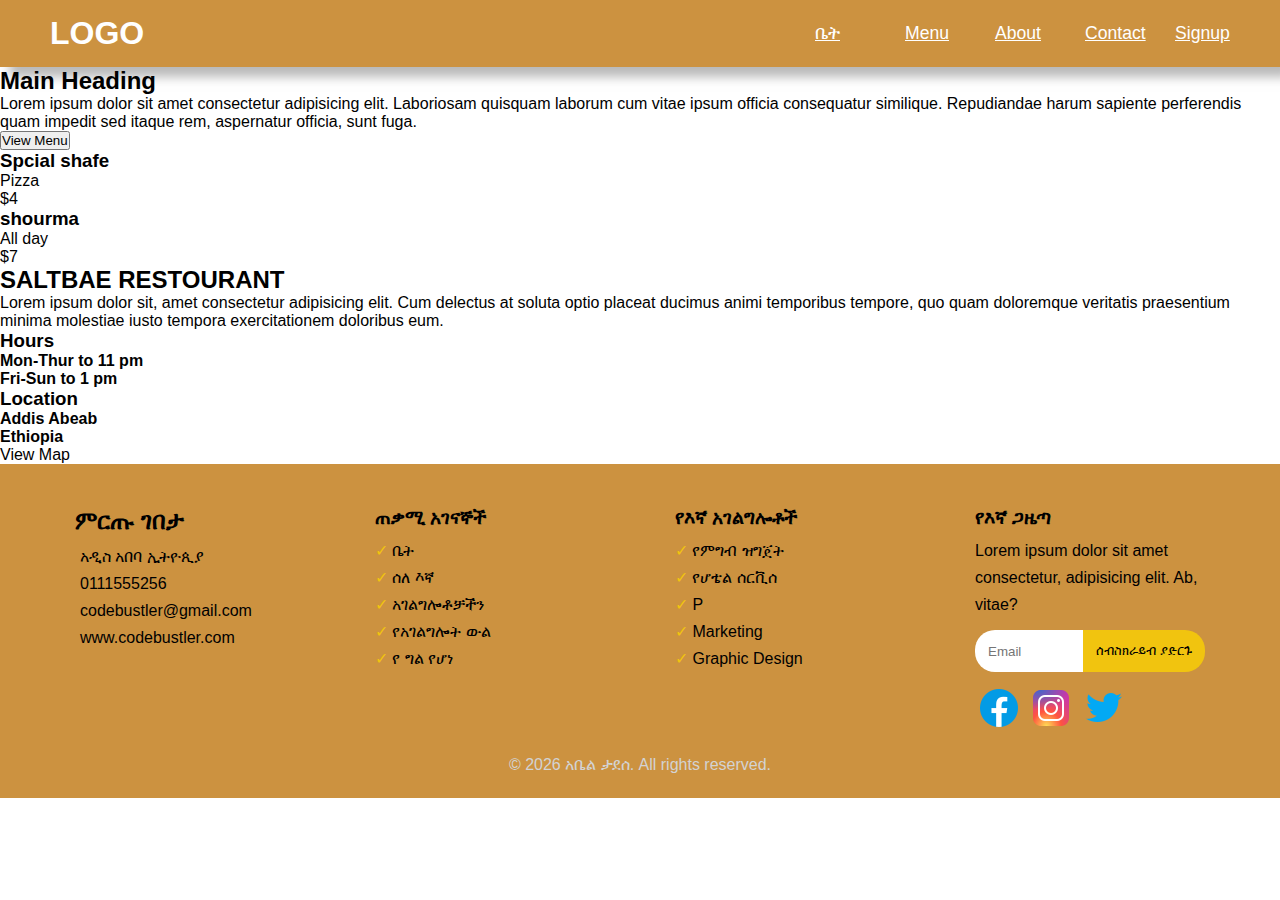
<file: src/About.html>
<!DOCTYPE html>
<html lang="en">
  <head>
    <meta charset="UTF-8" />
    <meta http-equiv="X-UA-Compatible" content="IE=edge" />
    <meta name="viewport" content="width=device-width, initial-scale=1.0" />
    <link rel="stylesheet" href="./style/Foooter.css"/>
    <link rel="stylesheet" href="./style/Nav.css"/>
 
    <title>ABOUT</title>
  </head>
  <body>
    <nav>
      <h1 id="logo">LOGO</h1>
     
      <div class="topnavNormal">
        <span class="lines"></span>
        <span class="lines"></span>
        <span class="lines"></span>
      </div>
      
     
      <ul id="nav-links">
        <li><a href="index.html" class="links" >ቤት</a></li>
        <li><a href="Menu page.html" class="links">Menu</a></li>
        <li><a href="About.html" class="links" class = "active">About</a></li>
        <li><a href="Contact.html" class="links">Contact</a></li>
        <li><a href="Create Account Page.html" class="links">Signup</a></li>
      </u>
      </nav>
    <div class="MainHeading">
      <h2>Main Heading</h2>
      <p>Lorem ipsum dolor sit amet consectetur adipisicing elit. 
          Laboriosam quisquam laborum cum vitae ipsum officia consequatur similique.
           Repudiandae harum sapiente perferendis quam impedit sed itaque rem, aspernatur officia, sunt fuga.</p>
          <button>
              View Menu
          </button>
          </div>
          <div>
            <div>
              <h3>Spcial shafe</h3>
              <p>Pizza</p>
              <p>$4</p>
            </div>
            <div>
              <h3>shourma</h3>
              <p>All day </p>
              <p>$7</p>
            </div>
          </div>

    <div class="info">
      <div>
        <h2>SALTBAE RESTOURANT</h2>
        <p>
          Lorem ipsum dolor sit, amet consectetur adipisicing elit. Cum delectus
          at soluta optio placeat ducimus animi temporibus tempore, quo quam
          doloremque veritatis praesentium minima molestiae iusto tempora
          exercitationem doloribus eum.
        </p>
      </div>
      <div>
        <h3>Hours</h3>
        <h4>Mon-Thur to 11 pm</h4>
        <h4>Fri-Sun to 1 pm</h4>
      </div>
      <div>
        <h3>Location</h3>
        <h4>Addis Abeab</h4>
        <h4>Ethiopia</h4>
        <p>View Map</p>
      </div>
    </div>
    <footer>
      <div class="footer-container">
        <!-- COLUMNS 1 -->
        <div class="col-1 content-columns">
          <h2>ምርጡ ገበታ</h2>
          <ul>
            <li><i class="fa-solid fa-map"></i> አዲስ አበባ ኢትዮጲያ</li>
            <li><i class="fa-solid fa-phone"></i> 0111555256</li>
            <li><i class="fa-solid fa-envelope"></i> codebustler@gmail.com</li>
            <li><i class="fa-solid fa-globe"></i>www.codebustler.com</li>
          </ul>
        </div>
        <!-- COLUMNS 2 -->
        <div class="col-2 content-columns">
          <h3>ጠቃሚ አገናኞች</h3>
          <ul>
            <li><a href="index.html">ቤት</a></li>
            <li><a href="About.html">ሰለ እኛ</a></li>
            <li><a href="Contact.html">አገልግሎቶቻችን</a></li>
            <li><a href="Menu page.html">የአገልግሎት ውል</a></li>
            <li><a href="">የ ግል የሆነ</a></li>
          </ul>
        </div>
        <!-- COLUMNS 3 -->
        <div class="col-3 content-columns">
          <h3>የእኛ አገልግሎቶች</h3>
          <ul>
            <li>የምግብ ዝግጀት</li>
            <li>የሆቴል ሰርቪሰ</li>
            <li>P</li>
            <li>Marketing</li>
            <li>Graphic Design</li>
          </ul>
        </div>
        <!-- COLUMNS 4 -->
        <div class="col-4 content-columns">
          <h3>የእኛ ጋዜጣ</h3>
          <div class="col-4-content">
            <p>
              Lorem ipsum dolor sit amet consectetur, adipisicing elit. Ab,
              vitae?
            </p>
            <!-- SEARCH INPUT -->
            <div class="search-input">
              <input type="email" placeholder="Email" />
              <input type="button" value="ሰብስክራይብ ያድርጉ" />
            </div>
            <!-- SOCIAL LINKS -->
            <div class="social-links">
              <img src="../image/icon/icons8-facebook-48.png" alt="Facebook icon">
      <img src="../image/icon/icons8-instagram-48.png" alt="Instaram icon">
      <img src="../image/icon/icons8-twitter-48.png" alt="Twitter">
            
            </div>
          </div>
        </div>
      </div>
      <div class="copyright">
        <p>&copy; <span id="year"></span> አቤል ታደሰ. All rights reserved.</p>
      </div>
    </footer>
    <script src="./script/index.js"></script>
 

  </body>
</html>
</file>
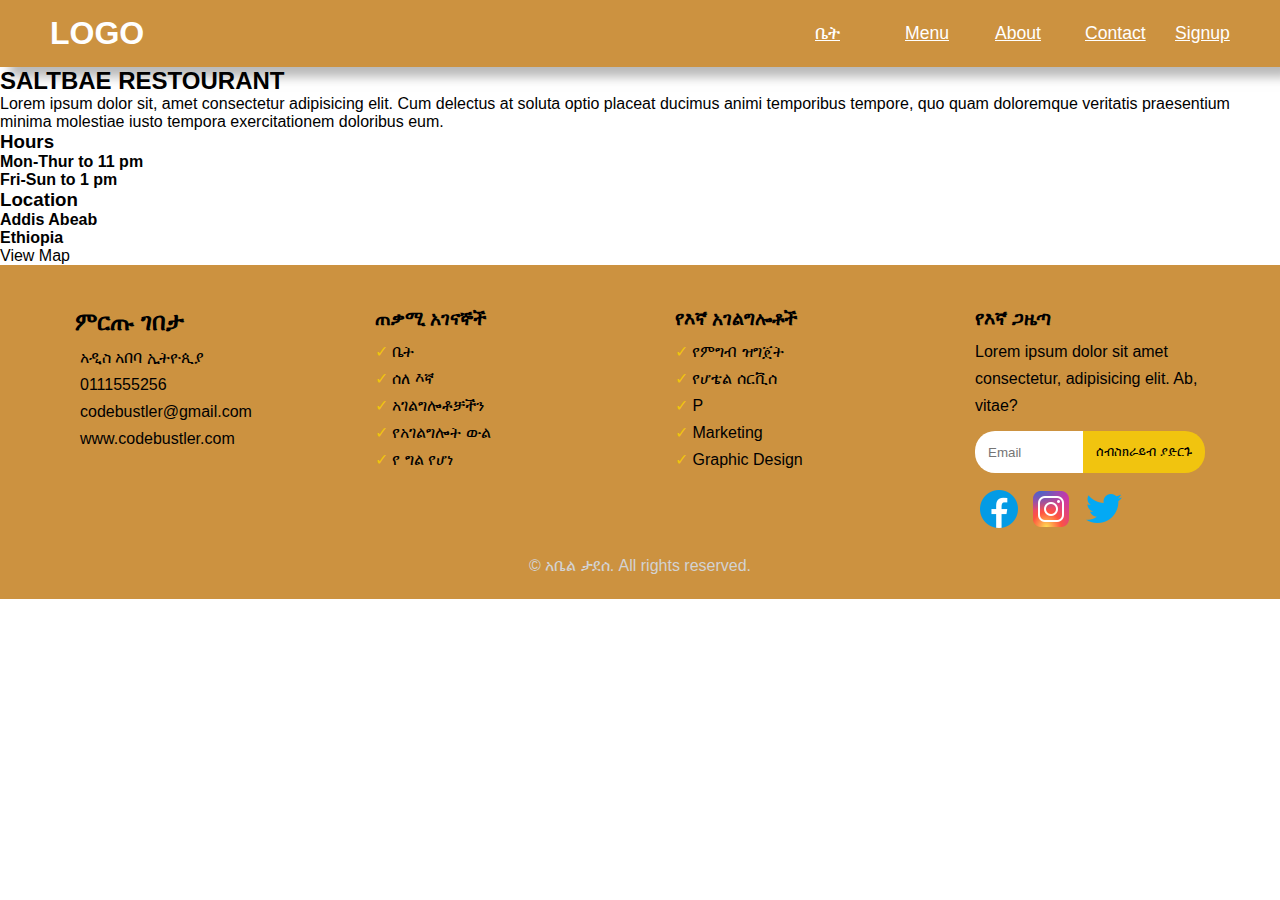
<file: src/Contact.html>
<!DOCTYPE html>
<html lang="en">
<head>
    <meta charset="UTF-8">
    <meta http-equiv="X-UA-Compatible" content="IE=edge">
    <meta name="viewport" content="width=device-width, initial-scale=1.0">
    <link rel="stylesheet" href="./style/Foooter.css"/>
    <link rel="stylesheet" href="./style/Nav.css"/>
 

    <title>Contact</title>
</head>
<body>
  <nav>
    <h1 id="logo">LOGO</h1>
   
    <div class="topnavNormal">
      <span class="lines"></span>
      <span class="lines"></span>
      <span class="lines"></span>
    </div>
    
   
    <ul id="nav-links">
      <li><a href="index.html" class="links" >ቤት</a></li>
      <li><a href="Menu page.html" class="links">Menu</a></li>
      <li><a href="About.html" class="links">About</a></li>
      <li><a href="Contact.html" class="links" class = "active">Contact</a></li>
      <li><a href="Create Account Page.html" class="links">Signup</a></li>
    </u>
    </nav>

    <div class="info">
        <div>
            <h2>SALTBAE RESTOURANT </h2>
            <P>Lorem ipsum dolor sit, amet consectetur adipisicing elit. 
                Cum delectus at soluta optio placeat ducimus animi temporibus tempore, 
                quo quam doloremque veritatis praesentium minima molestiae iusto tempora exercitationem doloribus eum.</P>
        </div>
        <div>   
            <h3>Hours</h3>
            <h4>Mon-Thur to 11 pm</h4>
            <h4>Fri-Sun to 1 pm</h4>
        </div>
        <div>   
            <h3>Location</h3>
            <h4>Addis Abeab</h4>
            <h4>Ethiopia</h4>
            <P>View Map</P>
        </div>
    </div>
    <footer>
        <div class="footer-container">
         
          <div class="col-1 content-columns">
            <h2>ምርጡ ገበታ</h2>
            <ul>
              <li><i class="fa-solid fa-map"></i> አዲስ አበባ ኢትዮጲያ</li>
              <li><i class="fa-solid fa-phone"></i> 0111555256</li>
              <li><i class="fa-solid fa-envelope"></i> codebustler@gmail.com</li>
              <li><i class="fa-solid fa-globe"></i>www.codebustler.com</li>
            </ul>
          </div>
         
          <div class="col-2 content-columns">
            <h3>ጠቃሚ አገናኞች</h3>
            <ul>
              <li><a href="">ቤት</a></li>
              <li><a href="">ሰለ እኛ</a></li>
              <li><a href="">አገልግሎቶቻችን</a></li>
              <li><a href="">የአገልግሎት ውል</a></li>
              <li><a href="">የ ግል የሆነ</a></li>
            </ul>
          </div>
          
          <div class="col-3 content-columns">
            <h3>የእኛ አገልግሎቶች</h3>
            <ul>
              <li>የምግብ ዝግጀት</li>
              <li>የሆቴል ሰርቪሰ</li>
              <li>P</li>
              <li>Marketing</li>
              <li>Graphic Design</li>
            </ul>
          </div>
         
          <div class="col-4 content-columns">
            <h3>የእኛ ጋዜጣ</h3>
            <div class="col-4-content">
              <p>
                Lorem ipsum dolor sit amet consectetur, adipisicing elit. Ab,
                vitae?
              </p>
             
              <div class="search-input">
                <input type="email" placeholder="Email" />
                <input type="button" value="ሰብስክራይብ ያድርጉ" />
              </div>
              
              <div class="social-links">
                <img src="../image/icon/icons8-facebook-48.png" alt="Facebook icon">
        <img src="../image/icon/icons8-instagram-48.png" alt="Instaram icon">
        <img src="../image/icon/icons8-twitter-48.png" alt="Twitter">
              
              </div>
            </div>
          </div>
        </div>
        <div class="copyright">
          <p>&copy; <span id="year"></span> አቤል ታደሰ. All rights reserved.</p>
        </div>
      </footer>
            <scripts src="./script/index.js"></scripts>
</body>
</html>
</file>
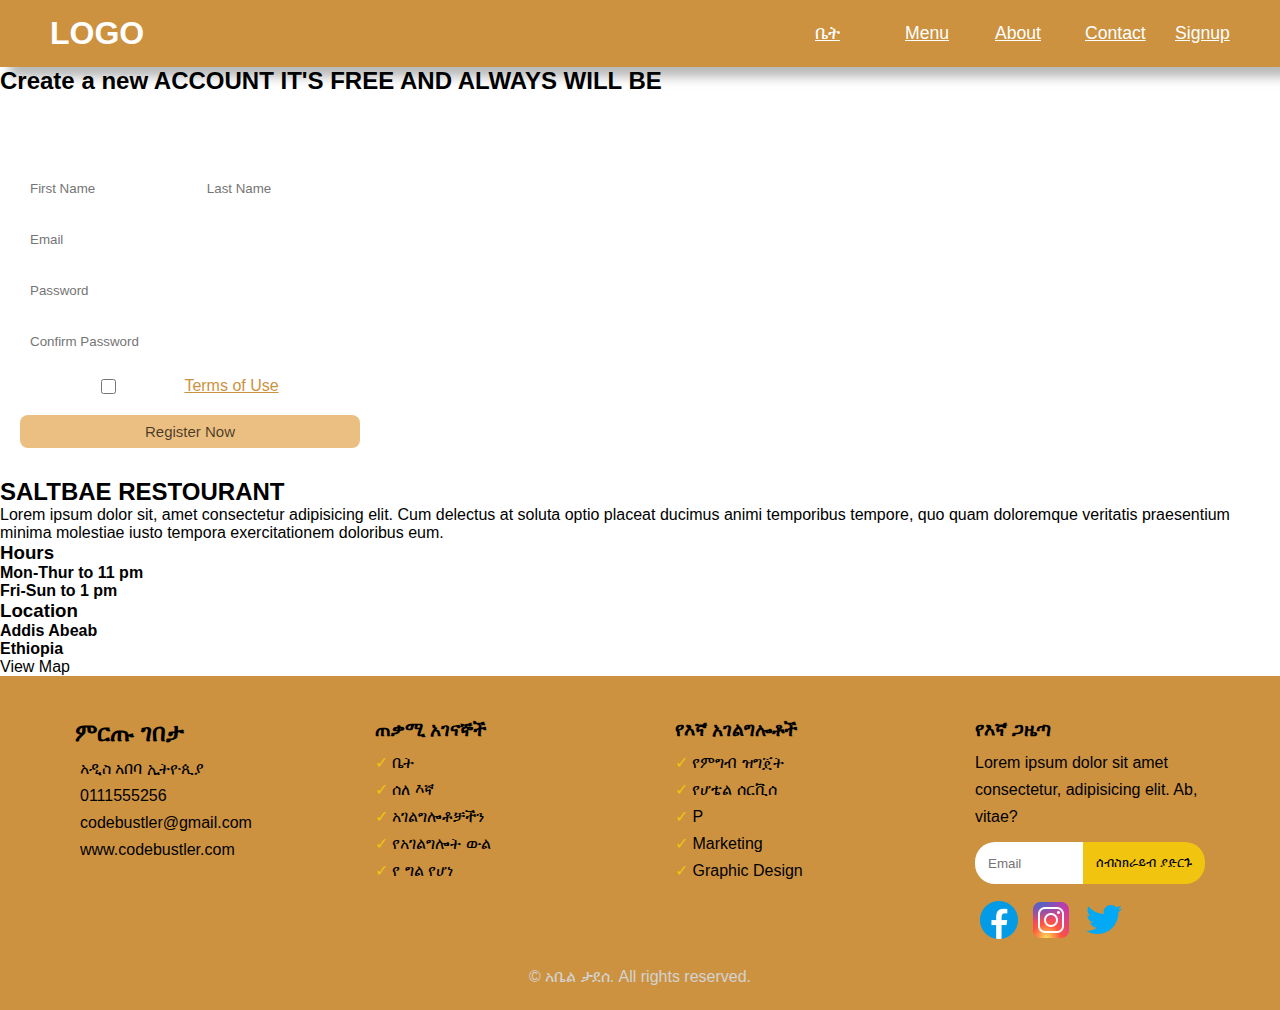
<file: src/Create Account Page.html>
<!DOCTYPE html>
<html lang="en">
<head>
    <meta charset="UTF-8">
    <meta http-equiv="X-UA-Compatible" content="IE=edge">
    <meta name="viewport" content="width=device-width, initial-scale=1.0">
    <link rel="stylesheet" href="./style/Foooter.css"/>
    <link rel="stylesheet" href="./style/Nav.css"/>
    <link rel="stylesheet" href="./style/form.css"/>
 
    <title>Account Page</title>
</head>
<body>
    <nav>
        <h1 id="logo">LOGO</h1>
       
        <div class="topnavNormal">
          <span class="lines"></span>
          <span class="lines"></span>
          <span class="lines"></span>
        </div>
        
       
        <ul id="nav-links">
            <li><a href="index.html" class="links" >ቤት</a></li>
         
          <li><a href="Menu page.html" class="links">Menu</a></li>
          <li><a href="About.html" class="links">About</a></li>
          <li><a href="Contact.html" class="links">Contact</a></li>
          <li><a href="Create Account Page.html" class="links" class = "active">Signup</a></li>
        </u>
        </nav>
    <div>
     
        <div calss="container">
            <h2>Create a new ACCOUNT IT'S FREE AND ALWAYS WILL BE</h2>
            <form class="form-container">
                <h2>Register Form</h2>
                <div class="name">
                  <input type="text" placeholder="First Name" required />
                  <input type="text" placeholder="Last Name" required />
                </div>
                <input type="email" placeholder="Email" required />
                <input type="password" placeholder="Password" required />
                <input type="password" placeholder="Confirm Password" required />
                <div class="terms">
                  <input type="checkbox" /> I accept <a href="">Terms of Use</a>
                </div>
                <button>Register Now</button>
              </form>
        </div>

        
    </div>
    <div class="info">
        <div>
            <h2>SALTBAE RESTOURANT </h2>
            <P>Lorem ipsum dolor sit, amet consectetur adipisicing elit. 
                Cum delectus at soluta optio placeat ducimus animi temporibus tempore, 
                quo quam doloremque veritatis praesentium minima molestiae iusto tempora exercitationem doloribus eum.</P>
        </div>
        <div>   
            <h3>Hours</h3>
            <h4>Mon-Thur to 11 pm</h4>
            <h4>Fri-Sun to 1 pm</h4>
        </div>
        <div>   
            <h3>Location</h3>
            <h4>Addis Abeab</h4>
            <h4>Ethiopia</h4>
            <P>View Map</P>
        </div>
    </div>
    <footer>
        <div class="footer-container">
         
          <div class="col-1 content-columns">
            <h2>ምርጡ ገበታ</h2>
            <ul>
              <li><i class="fa-solid fa-map"></i> አዲስ አበባ ኢትዮጲያ</li>
              <li><i class="fa-solid fa-phone"></i> 0111555256</li>
              <li><i class="fa-solid fa-envelope"></i> codebustler@gmail.com</li>
              <li><i class="fa-solid fa-globe"></i>www.codebustler.com</li>
            </ul>
          </div>
         
          <div class="col-2 content-columns">
            <h3>ጠቃሚ አገናኞች</h3>
            <ul>
              <li><a href="">ቤት</a></li>
              <li><a href="">ሰለ እኛ</a></li>
              <li><a href="">አገልግሎቶቻችን</a></li>
              <li><a href="">የአገልግሎት ውል</a></li>
              <li><a href="">የ ግል የሆነ</a></li>
            </ul>
          </div>
          
          <div class="col-3 content-columns">
            <h3>የእኛ አገልግሎቶች</h3>
            <ul>
              <li>የምግብ ዝግጀት</li>
              <li>የሆቴል ሰርቪሰ</li>
              <li>P</li>
              <li>Marketing</li>
              <li>Graphic Design</li>
            </ul>
          </div>
         
          <div class="col-4 content-columns">
            <h3>የእኛ ጋዜጣ</h3>
            <div class="col-4-content">
              <p>
                Lorem ipsum dolor sit amet consectetur, adipisicing elit. Ab,
                vitae?
              </p>
             
              <div class="search-input">
                <input type="email" placeholder="Email" />
                <input type="button" value="ሰብስክራይብ ያድርጉ" />
              </div>
              
              <div class="social-links">
                <img src="../image/icon/icons8-facebook-48.png" alt="Facebook icon">
        <img src="../image/icon/icons8-instagram-48.png" alt="Instaram icon">
        <img src="../image/icon/icons8-twitter-48.png" alt="Twitter">
              
              </div>
            </div>
          </div>
        </div>
        <div class="copyright">
          <p>&copy; <span id="year"></span> አቤል ታደሰ. All rights reserved.</p>
        </div>
      </footer>
            <scripts src="./script/index.js"></scripts>
</body>
</html>
</file>
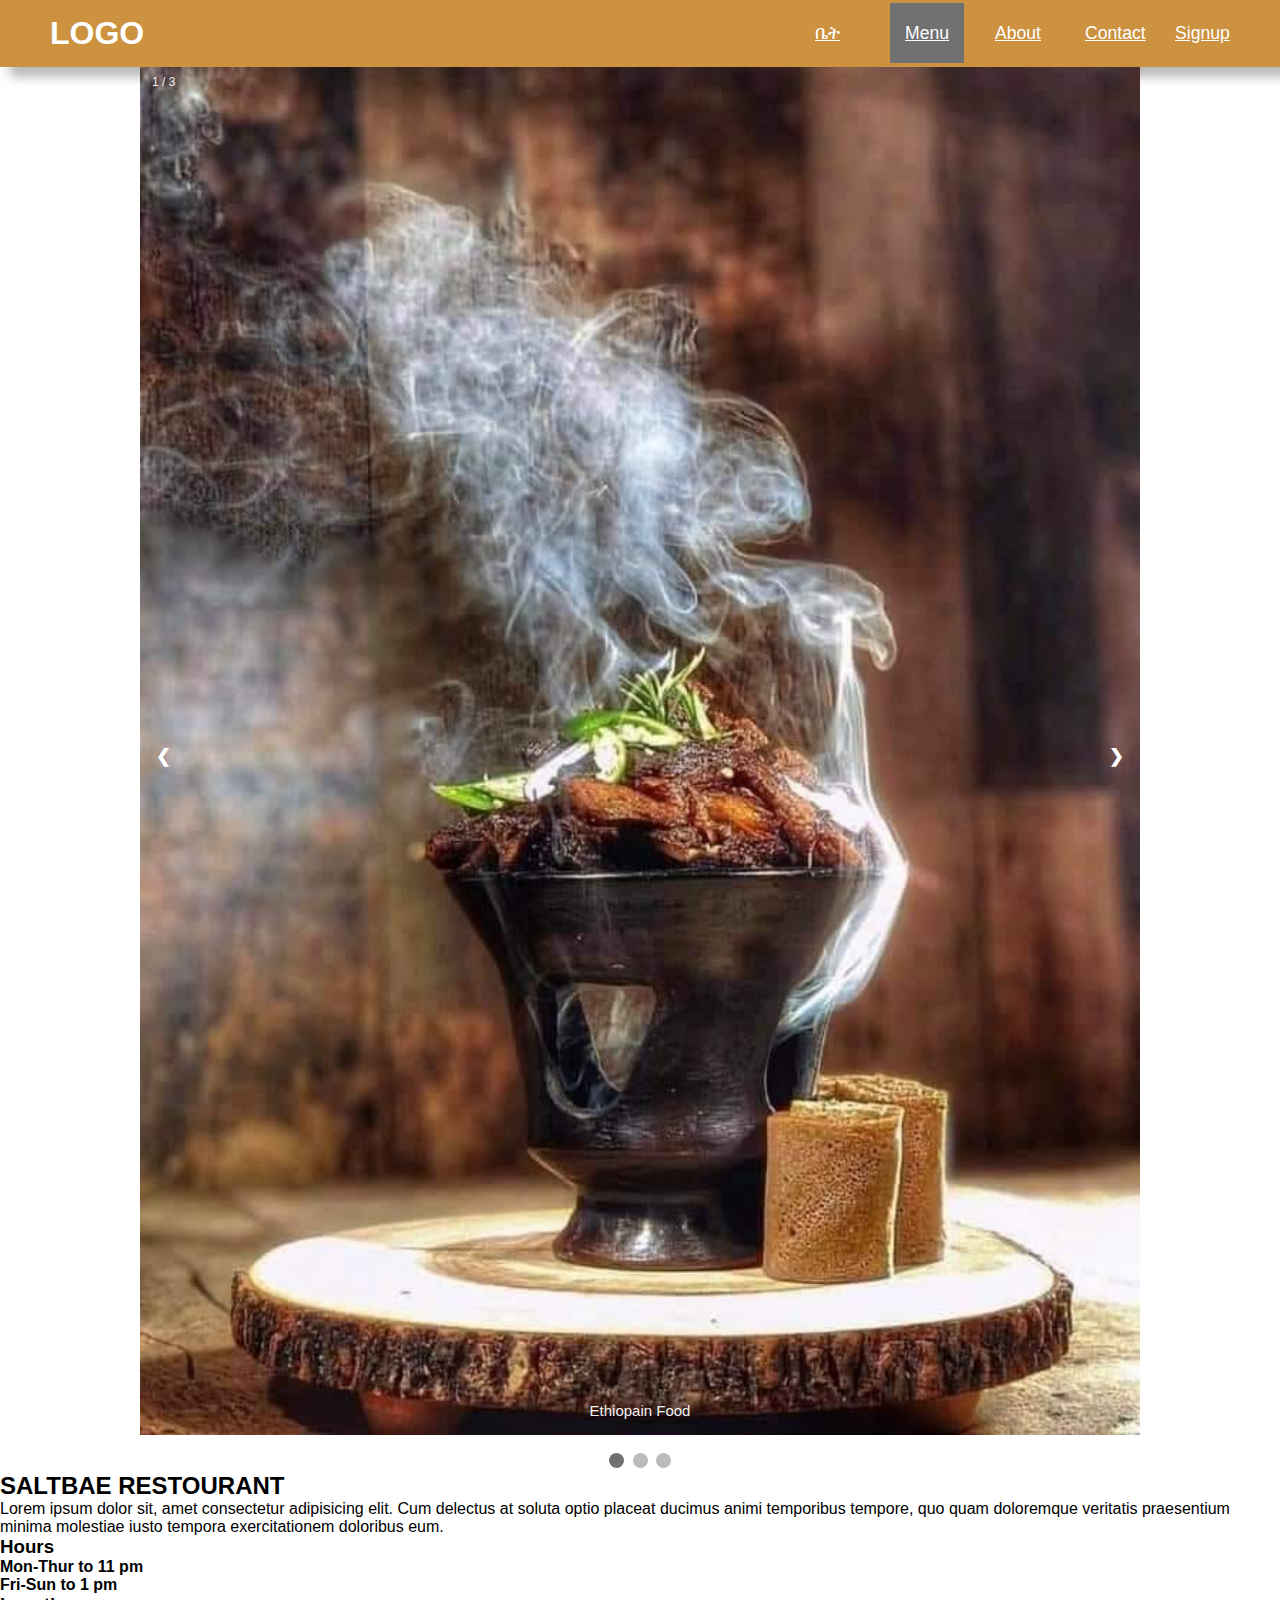
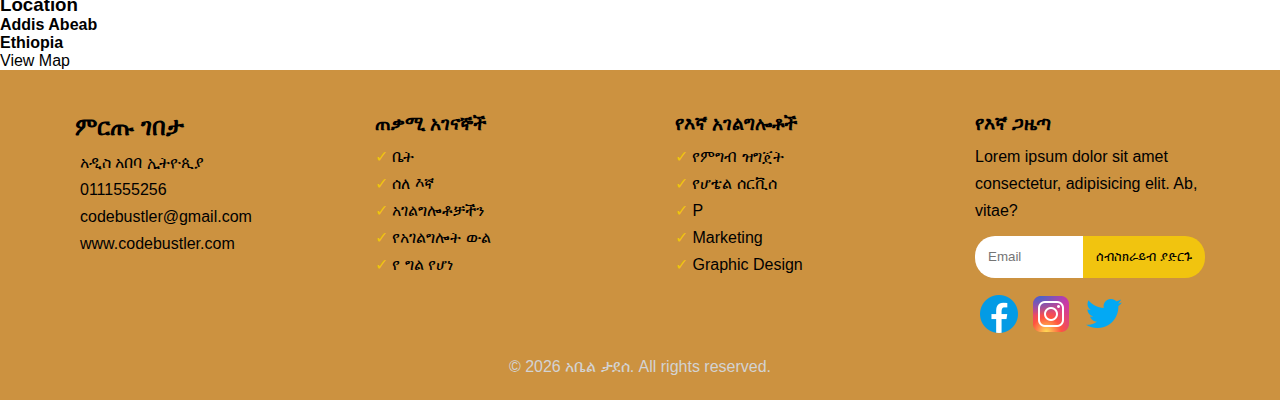
<file: src/Menu page.html>
<!DOCTYPE html>
<html lang="en">
<head>
    <meta charset="UTF-8">
    <meta http-equiv="X-UA-Compatible" content="IE=edge">
    <meta name="viewport" content="width=device-width, initial-scale=1.0">
    <link rel="stylesheet" href="./style/Foooter.css"/>
    <link rel="stylesheet" href="./style/Nav.css"/>
    <link rel="stylesheet" href="./style/slider.css"/>
 
    <title>Menu</title>
</head>
<body>
  <nav>
    <h1 id="logo">LOGO</h1>
   
    <div class="topnavNormal">
      <span class="lines"></span>
      <span class="lines"></span>
      <span class="lines"></span>
    </div>
    
   
    <ul id="nav-links">
      <li><a href="index.html" class="links" >ቤት</a></li>
      <li><a href="Menu page.html" class = "active" class="links">Menu</a></li>
      <li><a href="About.html" class="links">About</a></li>
      <li><a href="Contact.html" class="links">Contact</a></li>
      <li><a href="Create Account Page.html" class="links">Signup</a></li>
    </u>
    </nav>

    <div class="slideshow-container">

      <div class="mySlides fade">
        <div class="numbertext">1 / 3</div>
        <img src="../image/Ethiopian Food.png" style="width:100%" alt="Food Image">
        <div class="text">Ethiopain Food</div>
      </div>
      
      <div class="mySlides fade">
        <div class="numbertext">2 / 3</div>
        <img src="../image/Garlic Butter Steak Bites Recipe – Steak Bites with Lemon Zucchini Noodles.png" style="width:100%" alt="Food Image">
        <div class="text">Ethiopain Food</div>
      </div>
      
      <div class="mySlides fade">
        <div class="numbertext">3 / 3</div>
        <img src="../image/Ethiopian Food.png" style="width:100%" alt="Food Image">
        <div class="text">Ethiopain Food</div>
      </div>
      
      <a class="prev" onclick="plusSlides(-1)">❮</a>
      <a class="next" onclick="plusSlides(1)">❯</a>
      
      </div>
      <br>
      
      <div style="text-align:center">
        <span class="dot" onclick="currentSlide(1)"></span> 
        <span class="dot" onclick="currentSlide(2)"></span> 
        <span class="dot" onclick="currentSlide(3)"></span> 
      </div>
      

    <div class="info">
        <div>
            <h2>SALTBAE RESTOURANT </h2>
            <P>Lorem ipsum dolor sit, amet consectetur adipisicing elit. 
                Cum delectus at soluta optio placeat ducimus animi temporibus tempore, 
                quo quam doloremque veritatis praesentium minima molestiae iusto tempora exercitationem doloribus eum.</P>
        </div>
        <div>   
            <h3>Hours</h3>
            <h4>Mon-Thur to 11 pm</h4>
            <h4>Fri-Sun to 1 pm</h4>
        </div>
        <div>   
            <h3>Location</h3>
            <h4>Addis Abeab</h4>
            <h4>Ethiopia</h4>
            <P>View Map</P>
        </div>
    </div>
    <script>
      let slideIndex = 1;
      showSlides(slideIndex);
      
      function plusSlides(n) {
        showSlides(slideIndex += n);
      }
      
      function currentSlide(n) {
        showSlides(slideIndex = n);
      }
      
      function showSlides(n) {
        let i;
        let slides = document.getElementsByClassName("mySlides");
        let dots = document.getElementsByClassName("dot");
        if (n > slides.length) {slideIndex = 1}    
        if (n < 1) {slideIndex = slides.length}
        for (i = 0; i < slides.length; i++) {
          slides[i].style.display = "none";  
        }
        for (i = 0; i < dots.length; i++) {
          dots[i].className = dots[i].className.replace(" active", "");
        }
        slides[slideIndex-1].style.display = "block";  
        dots[slideIndex-1].className += " active";
      }
      </script>
    <footer>
        <div class="footer-container">
         
          <div class="col-1 content-columns">
            <h2>ምርጡ ገበታ</h2>
            <ul>
              <li><i class="fa-solid fa-map"></i> አዲስ አበባ ኢትዮጲያ</li>
              <li><i class="fa-solid fa-phone"></i> 0111555256</li>
              <li><i class="fa-solid fa-envelope"></i> codebustler@gmail.com</li>
              <li><i class="fa-solid fa-globe"></i>www.codebustler.com</li>
            </ul>
          </div>
         
          <div class="col-2 content-columns">
            <h3>ጠቃሚ አገናኞች</h3>
            <ul>
              <li><a href="">ቤት</a></li>
              <li><a href="">ሰለ እኛ</a></li>
              <li><a href="">አገልግሎቶቻችን</a></li>
              <li><a href="">የአገልግሎት ውል</a></li>
              <li><a href="">የ ግል የሆነ</a></li>
            </ul>
          </div>
          
          <div class="col-3 content-columns">
            <h3>የእኛ አገልግሎቶች</h3>
            <ul>
              <li>የምግብ ዝግጀት</li>
              <li>የሆቴል ሰርቪሰ</li>
              <li>P</li>
              <li>Marketing</li>
              <li>Graphic Design</li>
            </ul>
          </div>
         
          <div class="col-4 content-columns">
            <h3>የእኛ ጋዜጣ</h3>
            <div class="col-4-content">
              <p>
                Lorem ipsum dolor sit amet consectetur, adipisicing elit. Ab,
                vitae?
              </p>
             
              <div class="search-input">
                <input type="email" placeholder="Email" />
                <input type="button" value="ሰብስክራይብ ያድርጉ" />
              </div>
              
              <div class="social-links">
                <img src="../image/icon/icons8-facebook-48.png" alt="Facebook icon">
        <img src="../image/icon/icons8-instagram-48.png" alt="Instaram icon">
        <img src="../image/icon/icons8-twitter-48.png" alt="Twitter">
              
              </div>
            </div>
          </div>
        </div>
        <div class="copyright">
          <p>&copy; <span id="year"></span> አቤል ታደሰ. All rights reserved.</p>
        </div>
      </footer>
            <script src="./script/index.js"> </script>
</body>
</html>
</file>
<file: src/style/Foooter.css>
:root {
    --yellow: #f1c40f;
    --dark: #cc9240;
}

* {
    box-sizing: border-box;
    margin: 0;
    padding: 0;
}

body {
    font-family: 'Poppins', sans-serif;
    width: 100vw;
    overflow-x: hidden;
}

.content h1 {
    color: var(--dark);
}

.content h1,
.content p {
    margin: 20px;
}

footer {
    width: 100%;
    height: auto;
    background-color: var(--dark);
    padding: 20px;
    color: black;
}

footer h2,
footer h3 {
    padding: 8px 0;
}

footer li,
footer p {
    color: black;
    font-weight: 300;
    line-height: 27px;
}

footer a {
    text-decoration: none;
    color: black;

}

footer li::marker {
    color: var(--yellow);
    content: '✓ ';
}

.footer-container {
    display: flex;
    justify-content: space-evenly;
    flex-wrap: wrap;
}

.content-columns {
    width: 250px;
    list-style-position: inside;
    margin: 5px;
    padding: 10px;
}

/* COL-1*/
.col-1 i {
    color: var(--yellow);
    margin-right: 5px;
}

.col-1 li::marker {
    content: '';
}

/* SEARCH INPUT */
.search-input {
    display: flex;
    justify-content: space-between;
}

footer input {
    border: none;
    padding: 13px;
    width: 100%;
    outline: none;
}

footer input[type='email'] {
    background-color: white;
    color: black;
    border-radius: 20px 0 0 20px;
}

footer input[type='button'] {
    width: fit-content;
    background-color: var(--yellow);
    cursor: pointer;
    border-radius: 0 20px 20px 0;
}

/* COL-4  */
.col-4-content p,
.search-input {
    margin-bottom: 12px;
}

/* SOCIAL LINKS */
.social-links i {
    padding: 10px;
    font-size: large;
    color: grey;
    transition: 0.3s;
}

.social-links i:hover {
    transition: 0.3s;
    transform: scale(1.7);
}

/* COPYRIGHT  */
.copyright p {
    text-align: center;
    color: lightgray;
    font-weight: 400;
}

@media only screen and (max-width: 600px) {
    footer {
        padding: 10px;
    }

    .content-columns {
        width: 100%;
        margin-right: 20px;
    }
}

;
</file>
<file: src/style/Nav.css>
:root {
    --yellow: #f1c40f;
    --dark: #cc9240;
}

nav {
    background-color: #cc9240;
    display: flex;
    justify-content: space-between;
    align-items: center;
    gap: 50px;
    padding: 15px 50px;
    box-shadow: 10px 10px 10px rgba(128, 128, 128, 0.548);
    color: white;
    text-decoration: none;
}

nav ul {
    list-style-type: none;
    display: flex;
    align-items: center;
    gap: 20px;
}

#nav-links li {
    width: 70px;
}

#nav-links li a {
    font-size: 1.1rem;
    cursor: pointer;
    padding: 20px 15px;
    transition: 0.5s;
    color: white;
}

li a:hover {
    color: #f1c40f;
    border-bottom: 4px #f1c40f solid;
    transition: 0.5s;
}

#nav-links li a:active {
    color: rgb(1, 1, 0)
}

.hide {
    top: 70px;
}

@media screen and (max-width: 700px) {


    .topnavNormal {
        display: flex;
        flex-direction: column;
        gap: 8px;
        cursor: pointer;
        padding: 10px;
        margin-right: -10px;
    }

    .lines {
        display: block;
        background-color: white;
        height: 2px;
        width: 35px;
    }

    .lines-rotate {
        background-color: rgb(85, 84, 84);
        border-radius: 5px;
    }

    nav {
        position: relative;
        padding: 15px 20px;
    }



    ul {
        width: 100%;
        flex-direction: column;
        justify-content: center;
        align-items: center;
        position: absolute;
        top: -300px;
        right: 0;
        background-color: #f1c40f;
        padding: 35px 0;
        border-radius: 0 0 20px 20px;
        box-shadow: 0px 5px 5px rgba(128, 128, 128, 0.363);
    }

    li a {
        color: rgba(12, 11, 11, 0.836);
    }

    li {
        text-align: center;
        width: 90vw;
    }

    li a:hover {
        font-weight: bold;
        color: #191e24;
        border: none;
        letter-spacing: 3px;
    }
}

/* background-color: #cc9240; */
</file>
<file: src/style/form.css>
.form-container {

    color: white;
    width: 380px;
    background-color: rgba(255, 255, 255, 0.137);
    display: flex;

    flex-direction: column;
    gap: 20px;
    padding: 30px 20px;
    text-align: center;
    border-radius: 10px;
}

.name {
    display: flex;
    justify-content: space-between;
}

.name input {
    width: 48%;
}

input {
    padding: 8px 10px;
    border-radius: 10px;
    border: none;
    outline: none;
}

input[type='checkbox'] {
    accent-color: #cc9240;
    width: 15px;
    height: 15px;
}

.terms {
    display: flex;
    justify-content: center;
    gap: 6px;
    align-items: center;
}

.terms a {
    color: #cc9240;
}

button {
    padding: 8px;
    border-radius: 8px;
    border: none;
    font-weight: 500;
    background-color: #ebbf81;
    color: rgba(0, 0, 0, 0.699);
    cursor: pointer;
    font-size: 15px;
}

button:hover {
    background-color: #cc9240;
}

button:active {
    background-color: #cc9240;
}
</file>
<file: src/style/slider.css>
body {
    font-family: Verdana, sans-serif;
    margin: 0
}

.mySlides {
    display: none
}

img {
    vertical-align: middle;
}

/* Slideshow container */
.slideshow-container {
    max-width: 1000px;
    position: relative;
    margin: auto;
}

/* Next & previous buttons */
.prev,
.next {
    cursor: pointer;
    position: absolute;
    top: 50%;
    width: auto;
    padding: 16px;
    margin-top: -22px;
    color: white;
    font-weight: bold;
    font-size: 18px;
    transition: 0.6s ease;
    border-radius: 0 3px 3px 0;
    user-select: none;
}

/* Position the "next button" to the right */
.next {
    right: 0;
    border-radius: 3px 0 0 3px;
}

/* On hover, add a black background color with a little bit see-through */
.prev:hover,
.next:hover {
    background-color: rgba(0, 0, 0, 0.8);
}

/* Caption text */
.text {
    color: #f2f2f2;
    font-size: 15px;
    padding: 8px 12px;
    position: absolute;
    bottom: 8px;
    width: 100%;
    text-align: center;
}

/* Number text (1/3 etc) */
.numbertext {
    color: #f2f2f2;
    font-size: 12px;
    padding: 8px 12px;
    position: absolute;
    top: 0;
}

/* The dots/bullets/indicators */
.dot {
    cursor: pointer;
    height: 15px;
    width: 15px;
    margin: 0 2px;
    background-color: #bbb;
    border-radius: 50%;
    display: inline-block;
    transition: background-color 0.6s ease;
}

.active,
.dot:hover {
    background-color: #717171;
}

/* Fading animation */
.fade {
    animation-name: fade;
    animation-duration: 1.5s;
}

@keyframes fade {
    from {
        opacity: .4
    }

    to {
        opacity: 1
    }
}

/* On smaller screens, decrease text size */
@media only screen and (max-width: 300px) {

    .prev,
    .next,
    .text {
        font-size: 11px
    }
}
</file>
